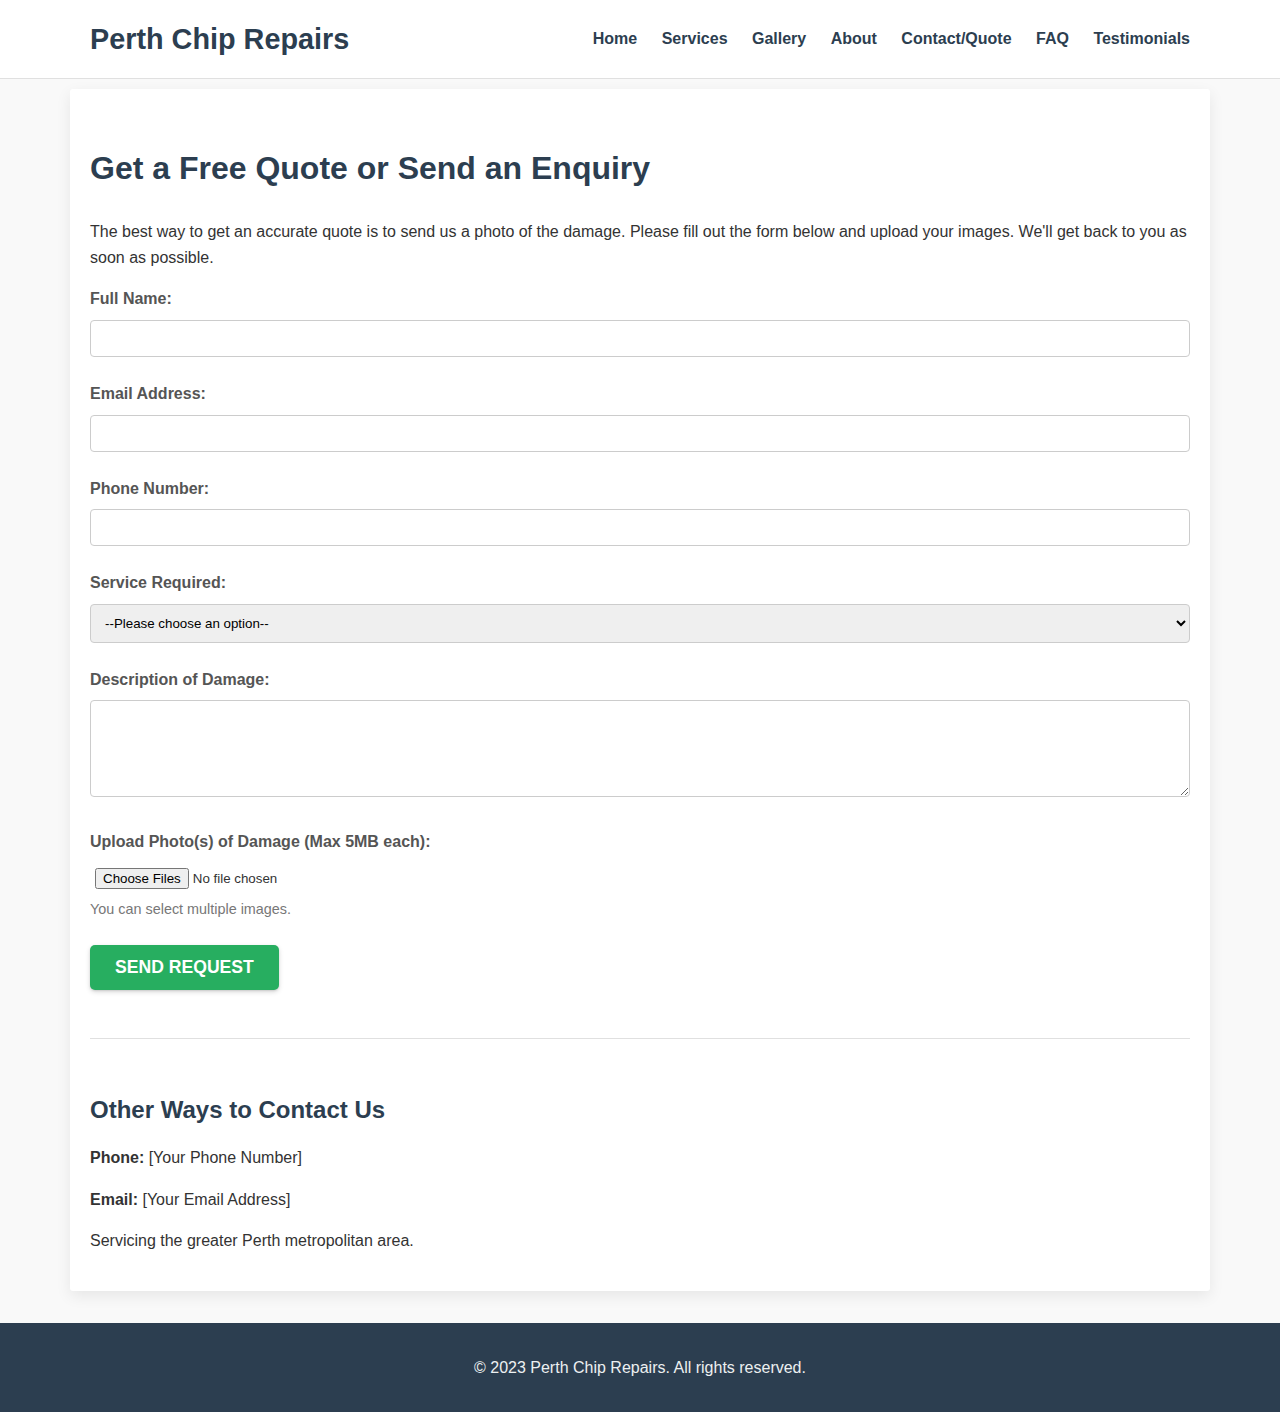
<file: contact.html>
<!DOCTYPE html>
<html lang="en">
<head>
    <meta charset="UTF-8">
    <meta name="viewport" content="width=device-width, initial-scale=1.0">
    <title>Contact & Quote - Perth Chip Repairs</title>
    <link rel="stylesheet" href="style.css">
</head>
<body>
    <header>
        <div class="container">
            <div id="logo">Perth Chip Repairs</div>
            <nav>
                <ul>
                    <li><a href="index.html">Home</a></li>
                    <li><a href="services.html">Services</a></li>
                    <li><a href="gallery.html">Gallery</a></li>
                    <li><a href="about.html">About</a></li>
                    <li><a href="contact.html">Contact/Quote</a></li>
                    <li><a href="faq.html">FAQ</a></li>
                    <li><a href="testimonials.html">Testimonials</a></li>
                </ul>
            </nav>
        </div>
    </header>

    <main class="container">
        <h1>Get a Free Quote or Send an Enquiry</h1>
        <p>The best way to get an accurate quote is to send us a photo of the damage. Please fill out the form below and upload your images. We'll get back to you as soon as possible.</p>

        <form id="quote-form" action="submit-form.php" method="POST" enctype="multipart/form-data">
            <div class="form-group">
                <label for="name">Full Name:</label>
                <input type="text" id="name" name="name" required>
            </div>

            <div class="form-group">
                <label for="email">Email Address:</label>
                <input type="email" id="email" name="email" required>
            </div>

            <div class="form-group">
                <label for="phone">Phone Number:</label>
                <input type="tel" id="phone" name="phone">
            </div>

            <div class="form-group">
                <label for="service-type">Service Required:</label>
                <select id="service-type" name="service-type">
                    <option value="">--Please choose an option--</option>
                    <option value="stone_benchtop">Stone Benchtop Repair</option>
                    <option value="tile_repair">Tile Repair</option>
                    <option value="concrete_repair">Concrete Surface Fix</option>
                    <option value="other">Other (Please describe below)</option>
                </select>
            </div>

            <div class="form-group">
                <label for="message">Description of Damage:</label>
                <textarea id="message" name="message" rows="5" required></textarea>
            </div>

            <div class="form-group">
                <label for="photo-upload">Upload Photo(s) of Damage (Max 5MB each):</label>
                <input type="file" id="photo-upload" name="photo-upload[]" multiple accept="image/*">
                <small>You can select multiple images.</small>
            </div>

            <button type="submit" class="cta-button">Send Request</button>
        </form>

        <div id="contact-details">
            <h2>Other Ways to Contact Us</h2>
            <p><strong>Phone:</strong> [Your Phone Number]</p>
            <p><strong>Email:</strong> [Your Email Address]</p>
            <p>Servicing the greater Perth metropolitan area.</p>
        </div>
    </main>

    <footer>
        <div class="container">
            <p>&copy; 2023 Perth Chip Repairs. All rights reserved.</p>
        </div>
    </footer>

    <script src="app.js"></script>
</body>
</html>
</file>
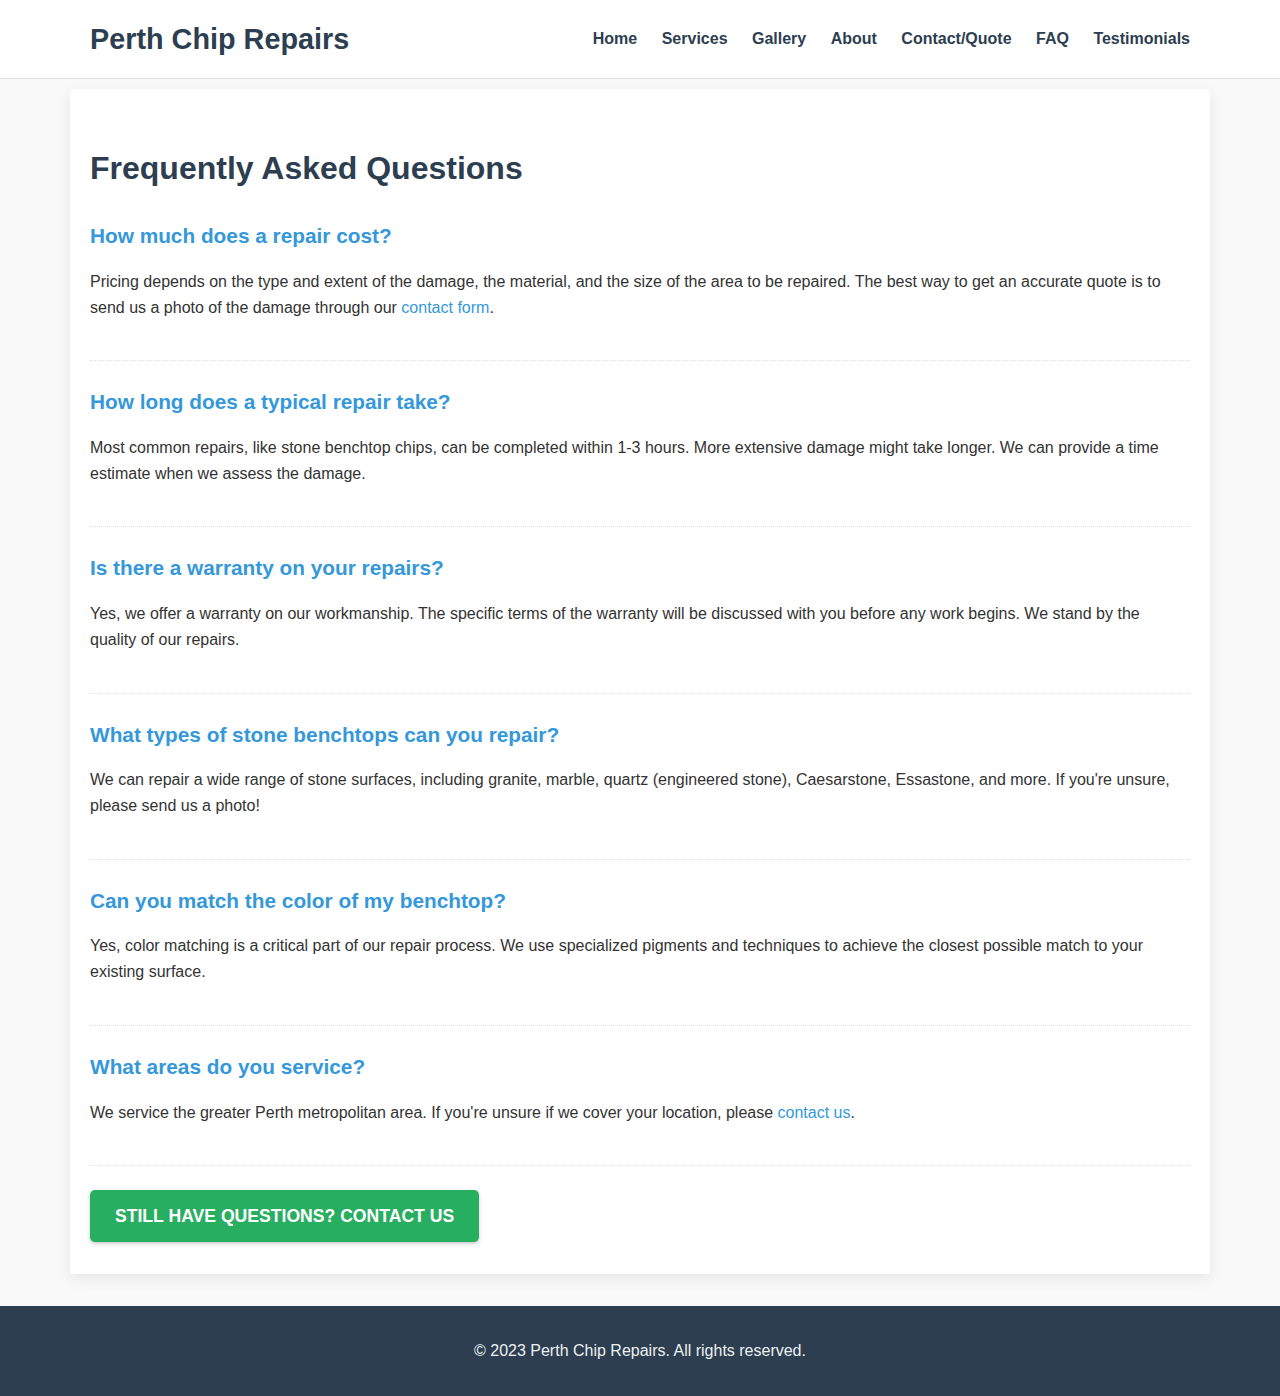
<file: faq.html>
<!DOCTYPE html>
<html lang="en">
<head>
    <meta charset="UTF-8">
    <meta name="viewport" content="width=device-width, initial-scale=1.0">
    <title>FAQ - Perth Chip Repairs</title>
    <link rel="stylesheet" href="style.css">
</head>
<body>
    <header>
        <div class="container">
            <div id="logo">Perth Chip Repairs</div>
            <nav>
                <ul>
                    <li><a href="index.html">Home</a></li>
                    <li><a href="services.html">Services</a></li>
                    <li><a href="gallery.html">Gallery</a></li>
                    <li><a href="about.html">About</a></li>
                    <li><a href="contact.html">Contact/Quote</a></li>
                    <li><a href="faq.html">FAQ</a></li>
                    <li><a href="testimonials.html">Testimonials</a></li>
                </ul>
            </nav>
        </div>
    </header>

    <main class="container">
        <h1>Frequently Asked Questions</h1>

        <div class="faq-item">
            <h2>How much does a repair cost?</h2>
            <p>Pricing depends on the type and extent of the damage, the material, and the size of the area to be repaired. The best way to get an accurate quote is to send us a photo of the damage through our <a href="contact.html">contact form</a>.</p>
        </div>

        <div class="faq-item">
            <h2>How long does a typical repair take?</h2>
            <p>Most common repairs, like stone benchtop chips, can be completed within 1-3 hours. More extensive damage might take longer. We can provide a time estimate when we assess the damage.</p>
        </div>

        <div class="faq-item">
            <h2>Is there a warranty on your repairs?</h2>
            <p>Yes, we offer a warranty on our workmanship. The specific terms of the warranty will be discussed with you before any work begins. We stand by the quality of our repairs.</p>
        </div>

        <div class="faq-item">
            <h2>What types of stone benchtops can you repair?</h2>
            <p>We can repair a wide range of stone surfaces, including granite, marble, quartz (engineered stone), Caesarstone, Essastone, and more. If you're unsure, please send us a photo!</p>
        </div>

        <div class="faq-item">
            <h2>Can you match the color of my benchtop?</h2>
            <p>Yes, color matching is a critical part of our repair process. We use specialized pigments and techniques to achieve the closest possible match to your existing surface.</p>
        </div>

        <div class="faq-item">
            <h2>What areas do you service?</h2>
            <p>We service the greater Perth metropolitan area. If you're unsure if we cover your location, please <a href="contact.html">contact us</a>.</p>
        </div>

        <a href="contact.html" class="cta-button">Still have questions? Contact Us</a>
    </main>

    <footer>
        <div class="container">
            <p>&copy; 2023 Perth Chip Repairs. All rights reserved.</p>
        </div>
    </footer>

    <script src="app.js"></script>
</body>
</html>
</file>
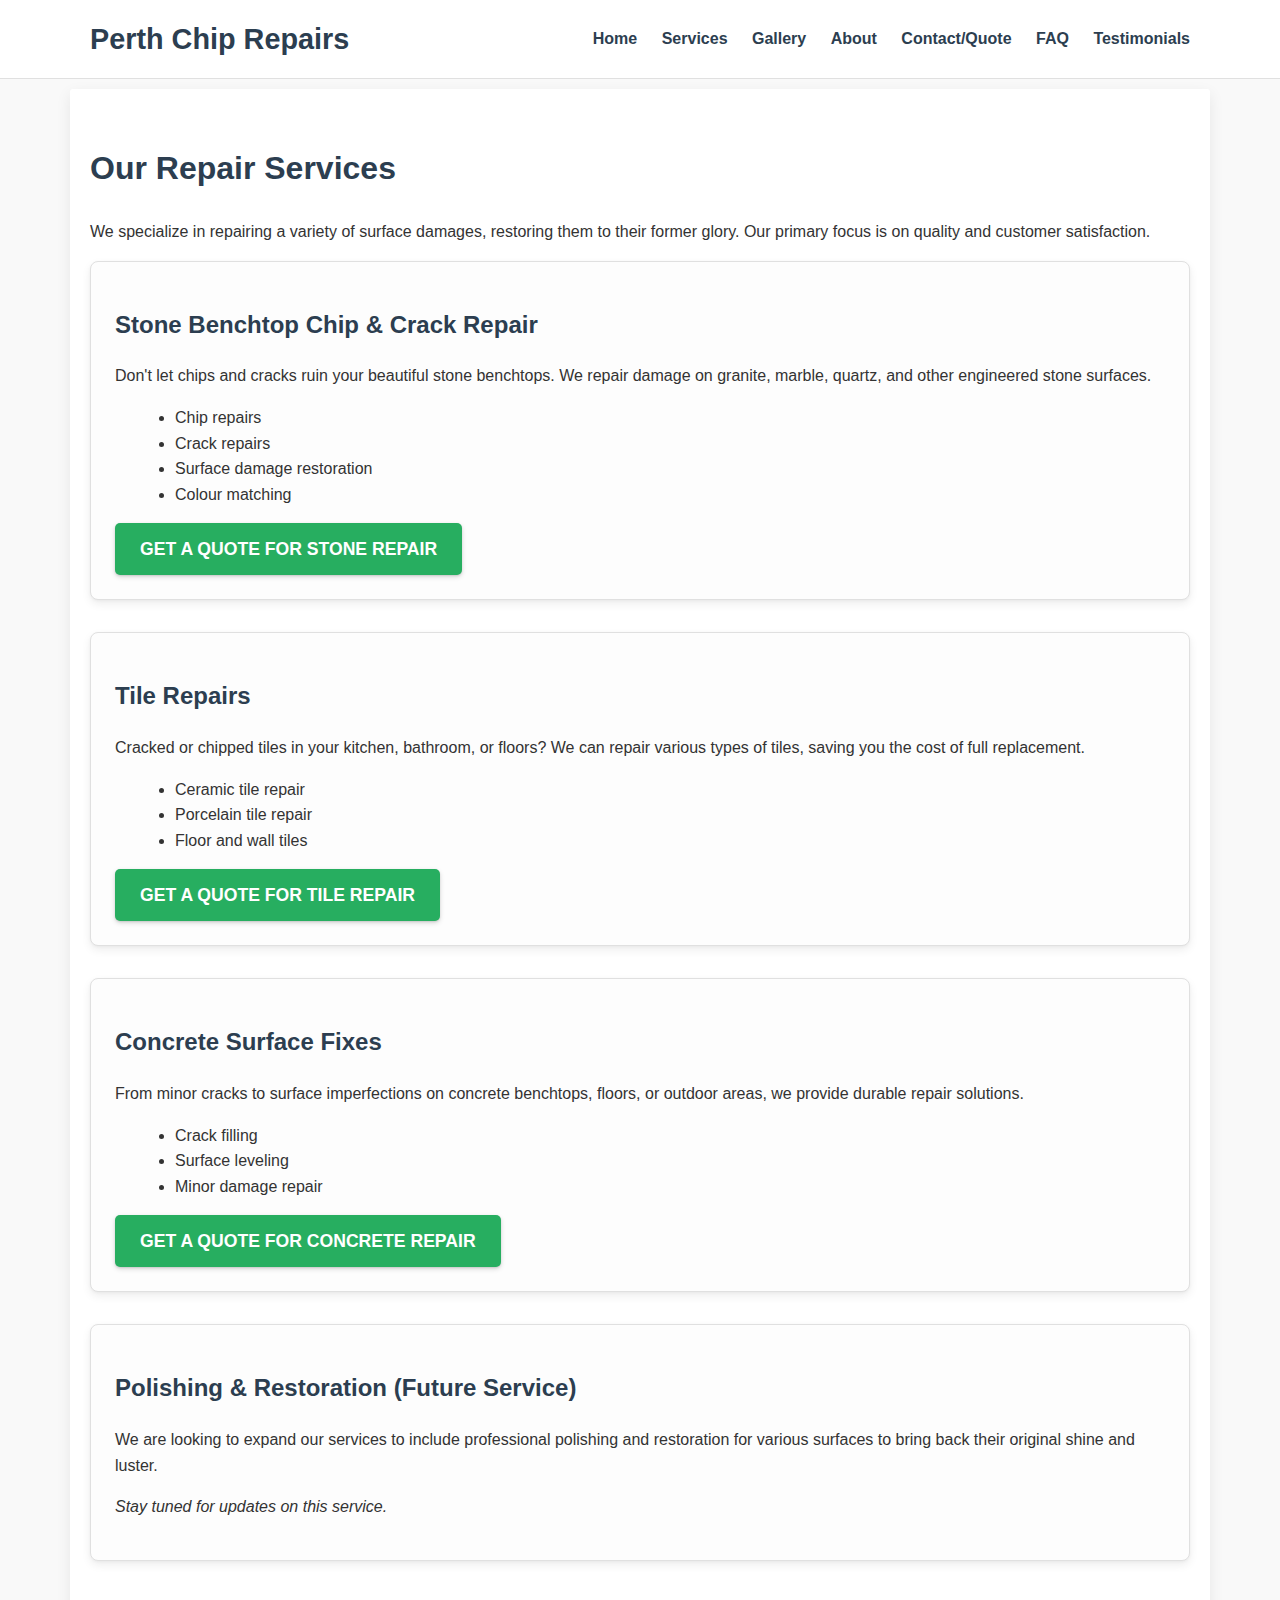
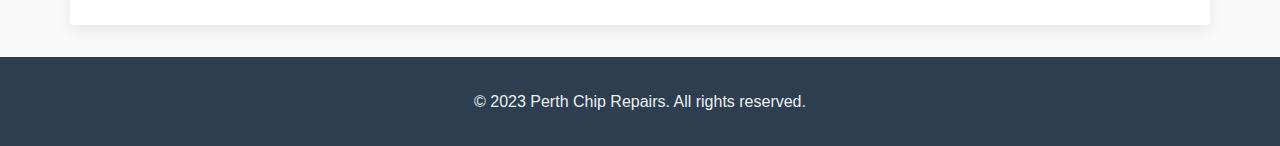
<file: services.html>
<!DOCTYPE html>
<html lang="en">
<head>
    <meta charset="UTF-8">
    <meta name="viewport" content="width=device-width, initial-scale=1.0">
    <title>Our Services - Perth Chip Repairs</title>
    <link rel="stylesheet" href="style.css">
</head>
<body>
    <header>
        <div class="container">
            <div id="logo">Perth Chip Repairs</div>
            <nav>
                <ul>
                    <li><a href="index.html">Home</a></li>
                    <li><a href="services.html">Services</a></li>
                    <li><a href="gallery.html">Gallery</a></li>
                    <li><a href="about.html">About</a></li>
                    <li><a href="contact.html">Contact/Quote</a></li>
                    <li><a href="faq.html">FAQ</a></li>
                    <li><a href="testimonials.html">Testimonials</a></li>
                </ul>
            </nav>
        </div>
    </header>

    <main class="container">
        <h1>Our Repair Services</h1>
        <p>We specialize in repairing a variety of surface damages, restoring them to their former glory. Our primary focus is on quality and customer satisfaction.</p>

        <section id="stone-benchtop-repairs">
            <h2>Stone Benchtop Chip & Crack Repair</h2>
            <p>Don't let chips and cracks ruin your beautiful stone benchtops. We repair damage on granite, marble, quartz, and other engineered stone surfaces.</p>
            <ul>
                <li>Chip repairs</li>
                <li>Crack repairs</li>
                <li>Surface damage restoration</li>
                <li>Colour matching</li>
            </ul>
            <a href="contact.html?service=stone" class="cta-button">Get a Quote for Stone Repair</a>
        </section>

        <section id="tile-repairs">
            <h2>Tile Repairs</h2>
            <p>Cracked or chipped tiles in your kitchen, bathroom, or floors? We can repair various types of tiles, saving you the cost of full replacement.</p>
            <ul>
                <li>Ceramic tile repair</li>
                <li>Porcelain tile repair</li>
                <li>Floor and wall tiles</li>
            </ul>
            <a href="contact.html?service=tile" class="cta-button">Get a Quote for Tile Repair</a>
        </section>

        <section id="concrete-surface-fixes">
            <h2>Concrete Surface Fixes</h2>
            <p>From minor cracks to surface imperfections on concrete benchtops, floors, or outdoor areas, we provide durable repair solutions.</p>
            <ul>
                <li>Crack filling</li>
                <li>Surface leveling</li>
                <li>Minor damage repair</li>
            </ul>
            <a href="contact.html?service=concrete" class="cta-button">Get a Quote for Concrete Repair</a>
        </section>

        <section id="polishing-restoration">
            <h2>Polishing & Restoration (Future Service)</h2>
            <p>We are looking to expand our services to include professional polishing and restoration for various surfaces to bring back their original shine and luster.</p>
            <p><em>Stay tuned for updates on this service.</em></p>
        </section>
    </main>

    <footer>
        <div class="container">
            <p>&copy; 2023 Perth Chip Repairs. All rights reserved.</p>
        </div>
    </footer>

    <script src="app.js"></script>
</body>
</html>
</file>
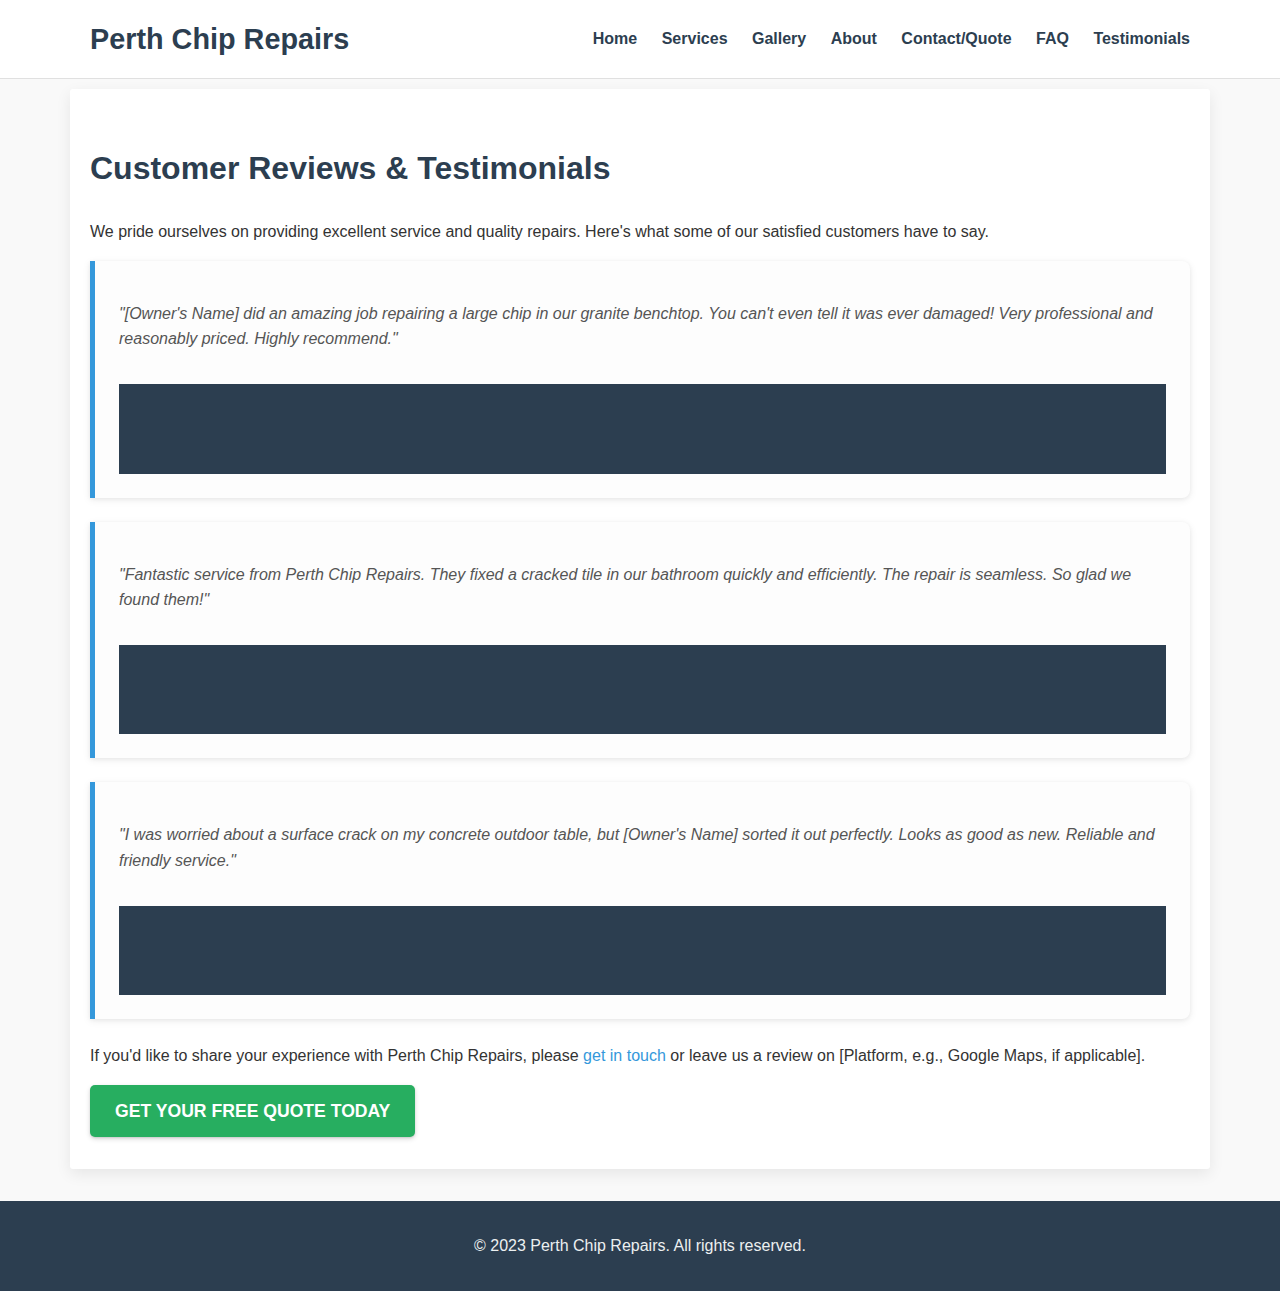
<file: testimonials.html>
<!DOCTYPE html>
<html lang="en">
<head>
    <meta charset="UTF-8">
    <meta name="viewport" content="width=device-width, initial-scale=1.0">
    <title>Testimonials - Perth Chip Repairs</title>
    <link rel="stylesheet" href="style.css">
</head>
<body>
    <header>
        <div class="container">
            <div id="logo">Perth Chip Repairs</div>
            <nav>
                <ul>
                    <li><a href="index.html">Home</a></li>
                    <li><a href="services.html">Services</a></li>
                    <li><a href="gallery.html">Gallery</a></li>
                    <li><a href="about.html">About</a></li>
                    <li><a href="contact.html">Contact/Quote</a></li>
                    <li><a href="faq.html">FAQ</a></li>
                    <li><a href="testimonials.html">Testimonials</a></li>
                </ul>
            </nav>
        </div>
    </header>

    <main class="container">
        <h1>Customer Reviews & Testimonials</h1>
        <p>We pride ourselves on providing excellent service and quality repairs. Here's what some of our satisfied customers have to say.</p>

        <div class="testimonial-item">
            <blockquote>
                <p>"[Owner's Name] did an amazing job repairing a large chip in our granite benchtop. You can't even tell it was ever damaged! Very professional and reasonably priced. Highly recommend."</p>
                <footer>- [Customer Name], [Suburb]</footer>
            </blockquote>
        </div>

        <div class="testimonial-item">
            <blockquote>
                <p>"Fantastic service from Perth Chip Repairs. They fixed a cracked tile in our bathroom quickly and efficiently. The repair is seamless. So glad we found them!"</p>
                <footer>- [Customer Name], [Suburb]</footer>
            </blockquote>
        </div>

        <div class="testimonial-item">
            <blockquote>
                <p>"I was worried about a surface crack on my concrete outdoor table, but [Owner's Name] sorted it out perfectly. Looks as good as new. Reliable and friendly service."</p>
                <footer>- [Customer Name], [Suburb]</footer>
            </blockquote>
        </div>

        <!-- Add more testimonials as provided -->

        <p>If you'd like to share your experience with Perth Chip Repairs, please <a href="contact.html">get in touch</a> or leave us a review on [Platform, e.g., Google Maps, if applicable].</p>

        <a href="contact.html" class="cta-button">Get Your Free Quote Today</a>
    </main>

    <footer>
        <div class="container">
            <p>&copy; 2023 Perth Chip Repairs. All rights reserved.</p>
        </div>
    </footer>

    <script src="app.js"></script>
</body>
</html>
</file>
<file: style.css>
/* Global Resets & Basic Styling */
body, html {
    margin: 0;
    padding: 0;
    font-family: 'Arial', sans-serif; /* Simple, clean font */
    font-size: 16px;
    line-height: 1.6;
    color: #333; /* Dark grey for text */
    background-color: #f9f9f9; /* Light grey background */
}

.container {
    width: 90%;
    max-width: 1100px;
    margin: auto;
    overflow: hidden; /* Clear floats */
    padding: 0 20px;
}

h1, h2, h3 {
    color: #2c3e50; /* Charcoal */
    margin-bottom: 0.8em;
}

p {
    margin-bottom: 1em;
}

a {
    color: #3498db; /* Primary blue accent */
    text-decoration: none;
}

a:hover {
    color: #2980b9; /* Darker blue on hover */
}

img {
    max-width: 100%;
    height: auto;
}

/* Header & Navigation */
header {
    background: #ffffff; /* White header */
    color: #2c3e50; /* Charcoal text */
    padding: 1em 0;
    border-bottom: 1px solid #e0e0e0; /* Light border */
    position: sticky;
    top: 0;
    z-index: 1000;
}

header .container {
    display: flex;
    justify-content: space-between;
    align-items: center;
}

#logo {
    font-size: 1.8em;
    font-weight: bold;
    color: #2c3e50; /* Charcoal */
}

header nav ul {
    padding: 0;
    list-style: none;
    margin: 0;
}

header nav ul li {
    display: inline;
    margin-left: 20px;
}

header nav ul li a {
    color: #2c3e50;
    font-weight: bold;
}

header nav ul li a:hover, header nav ul li a.active {
    color: #3498db; /* Blue accent for hover/active */
}

/* Hero Section (Homepage) */
#hero {
    /* background: #2c3e50; */ /* Original solid background, will be replaced by parallax image */
    color: #ffffff; /* White text */
    padding: 6em 0; /* Increased padding for better parallax visibility */
    text-align: center;
    position: relative; /* Needed for potential pseudo-elements or JS positioning */
    overflow: hidden; /* Ensures no pseudo-elements spill out if used */
}

/* Parallax Background Image - CSS only attempt */
/* This is a simple approach. A more robust JS solution might be needed for wider compatibility or more complex effects. */
#hero::before {
    content: "";
    position: absolute;
    top: 0;
    left: 0;
    right: 0;
    bottom: 0;
    background-image: url('https://via.placeholder.com/1920x1080/2c3e50/ffffff?text=Parallax+Background'); /* Placeholder Image */
    background-size: cover;
    background-position: center center;
    background-attachment: fixed; /* This is the key for simple parallax */
    z-index: -1; /* Place it behind the content */
    /* Brightness/contrast filter to ensure text readability */
    filter: brightness(0.6) contrast(1.1);
}

/* On mobile, background-attachment: fixed can be janky. Default to scroll. */
@media (max-width: 768px) {
    #hero::before {
        background-attachment: scroll;
    }
}

#hero .container { /* Ensure content is above the pseudo-element */
    position: relative;
    z-index: 1;
}

#hero h1 {
    font-size: 2.8em;
    margin-bottom: 0.5em;
    color: #ffffff;
}

#hero p {
    font-size: 1.2em;
    margin-bottom: 1.5em;
}

.carousel-placeholder {
    background: #34495e; /* Darker charcoal for placeholder */
    color: #ecf0f1;
    padding: 3em;
    margin: 2em auto;
    border: 2px dashed #95a5a6;
    max-width: 70%;
}

/* Call to Action (CTA) Buttons */
.cta-button, button[type="submit"] {
    display: inline-block;
    background: #27ae60; /* Green accent */
    color: #ffffff;
    padding: 12px 25px;
    font-size: 1.1em;
    font-weight: bold;
    border-radius: 5px;
    text-transform: uppercase;
    border: none;
    cursor: pointer;
    box-shadow: 0 2px 5px rgba(0,0,0,0.15), 0 1px 2px rgba(0,0,0,0.1); /* Subtle layered shadow */
    transition: background-color 0.3s ease, transform 0.1s ease, box-shadow 0.2s ease;
}

.cta-button:hover, button[type="submit"]:hover {
    background: #229954; /* Darker green */
    color: #ffffff;
    transform: translateY(-1px); /* Slight lift on hover */
    box-shadow: 0 4px 8px rgba(0,0,0,0.2), 0 2px 4px rgba(0,0,0,0.15); /* Enhanced shadow on hover */
}
.cta-button:active, button[type="submit"]:active {
    transform: translateY(0px); /* Pressed down */
    box-shadow: 0 1px 3px rgba(0,0,0,0.2); /* Smaller shadow when pressed */
}

.cta-button-secondary {
    display: inline-block;
    background: #3498db; /* Blue accent */
    color: #ffffff;
    padding: 10px 20px;
    border-radius: 5px;
    box-shadow: 0 2px 5px rgba(0,0,0,0.15), 0 1px 2px rgba(0,0,0,0.1);
    transition: background-color 0.3s ease, transform 0.1s ease, box-shadow 0.2s ease;
}

.cta-button-secondary:hover {
    background: #2980b9; /* Darker blue */
    color: #ffffff;
    transform: translateY(-1px);
    box-shadow: 0 4px 8px rgba(0,0,0,0.2), 0 2px 4px rgba(0,0,0,0.15);
}
.cta-button-secondary:active {
    transform: translateY(0px);
    box-shadow: 0 1px 3px rgba(0,0,0,0.2);
}


/* Main Content Area */
main.container {
    padding-top: 2em;
    padding-bottom: 2em;
    background: #ffffff;
    margin-top: 10px; /* if header is sticky and has border */
    margin-bottom: 10px;
    border-radius: 3px; /* Slightly rounded corners for the main content block */
    box-shadow: 0 5px 15px rgba(0,0,0,0.08); /* Softer, more spread out shadow */
}

/* Services Section */
#intro-services {
    padding: 2em 0;
    text-align: center;
    background: #ecf0f1; /* Light grey */
}
#intro-services h2{
    margin-bottom: 1em;
}
.service-summary {
    display: flex;
    justify-content: space-around;
    margin-bottom: 1.5em;
}
.service-summary div {
    padding: 1em;
    background: #ffffff;
    border: 1px solid #e0e0e0;
    border-radius: 8px; /* Slightly more pronounced radius */
    width: 30%;
    box-shadow: 0 3px 6px rgba(0,0,0,0.08), 0 1px 3px rgba(0,0,0,0.05);
    transition: transform 0.2s ease, box-shadow 0.2s ease;
}
.service-summary div:hover {
    transform: translateY(-3px);
    box-shadow: 0 6px 12px rgba(0,0,0,0.1), 0 3px 6px rgba(0,0,0,0.08);
}

/* Services Page Specifics */
#stone-benchtop-repairs, #tile-repairs, #concrete-surface-fixes, #polishing-restoration {
    margin-bottom: 2em;
    padding: 1.5em;
    border: 1px solid #e0e0e0; /* Keep a light border for definition */
    border-radius: 8px;
    background: #fdfdfd; /* Slightly off-white */
    box-shadow: 0 4px 10px rgba(0,0,0,0.07), 0 1px 3px rgba(0,0,0,0.04);
}
#stone-benchtop-repairs ul, #tile-repairs ul, #concrete-surface-fixes ul {
    list-style: disc;
    margin-left: 20px;
}

/* Gallery Page */
.gallery-grid {
    display: grid;
    grid-template-columns: repeat(auto-fit, minmax(250px, 1fr));
    gap: 1em;
    margin-bottom: 2em;
}
.gallery-item {
    border: 1px solid #e0e0e0;
    padding: 0.5em;
    text-align: center;
    background: #ffffff;
    border-radius: 8px;
    box-shadow: 0 3px 6px rgba(0,0,0,0.1);
    transition: transform 0.2s ease, box-shadow 0.2s ease;
}
.gallery-item:hover {
    transform: scale(1.03); /* Slight zoom on hover */
    box-shadow: 0 6px 12px rgba(0,0,0,0.15), 0 3px 6px rgba(0,0,0,0.1);
}
.gallery-item img {
    border-radius: 6px; /* Rounded corners for the image inside */
    display: block;
    width: 100%;
    height: 200px; /* Fixed height for consistency */
    object-fit: cover; /* Crop images to fit */
    margin-bottom: 0.5em;
    background: #ccc; /* Placeholder background */
}

/* About Page */
#owner-intro .owner-image { /* Changed from img to .owner-image class */
    border-radius: 5px;
    border: 3px solid #e0e0e0;
    max-width: 300px;
    margin-top: 20px;
    display: block; /* if it needs to be centered or have margin auto */
    margin-left: auto; /* Example: centering if it's a block */
    margin-right: auto; /* Example: centering if it's a block */
}
#our-commitment ul {
    list-style: none;
    padding: 0;
}
#our-commitment ul li {
    padding: 0.5em 0 0.5em 25px;
    position: relative;
    margin-bottom: 0.5em;
}
#our-commitment ul li::before {
    content: '✔'; /* Checkmark */
    position: absolute;
    left: 0;
    color: #27ae60; /* Green accent */
    font-weight: bold;
}


/* Contact Form */
#quote-form .form-group {
    margin-bottom: 1.5em;
}
#quote-form label {
    display: block;
    margin-bottom: 0.5em;
    font-weight: bold;
    color: #555;
}
#quote-form input[type="text"],
#quote-form input[type="email"],
#quote-form input[type="tel"],
#quote-form select,
#quote-form textarea {
    width: 100%;
    padding: 10px;
    border: 1px solid #ccc;
    border-radius: 4px;
    box-sizing: border-box; /* Important for 100% width */
}
#quote-form input[type="file"] {
    padding: 5px;
}
#quote-form small {
    display: block;
    margin-top: 0.3em;
    font-size: 0.9em;
    color: #777;
}
#contact-details {
    margin-top: 3em;
    padding-top: 2em;
    border-top: 1px solid #e0e0e0;
}
#contact-details h2 {
    margin-bottom: 0.5em;
}
#contact-details p {
    margin-bottom: 0.3em;
}


/* FAQ Page */
.faq-item {
    margin-bottom: 1.5em;
    padding-bottom: 1.5em;
    border-bottom: 1px dotted #e0e0e0;
}
.faq-item:last-child {
    border-bottom: none;
}
.faq-item h2 {
    font-size: 1.3em;
    color: #3498db; /* Blue for questions */
}

/* Testimonials Page */
.testimonial-item {
    background: #fdfdfd; /* Slightly whiter than page background */
    border-left: 5px solid #3498db; /* Blue accent border */
    padding: 1.5em;
    margin-bottom: 1.5em;
    border-radius: 0 8px 8px 0; /* Match other border radii */
    box-shadow: 0 2px 8px rgba(0,0,0,0.07), 0 1px 4px rgba(0,0,0,0.05);
}
.testimonial-item blockquote {
    margin: 0;
    padding: 0;
}
.testimonial-item blockquote p {
    font-style: italic;
    color: #555;
    margin-bottom: 0.5em;
}
.testimonial-item footer {
    text-align: right;
    font-weight: bold;
    color: #2c3e50; /* Charcoal */
}

/* Footer */
footer {
    background: #2c3e50; /* Charcoal */
    color: #ecf0f1; /* Light grey text */
    text-align: center;
    padding: 2em 0;
    margin-top: 2em;
}
footer p {
    margin: 0;
}

/* Mobile Responsiveness */
@media (max-width: 768px) {
    header .container {
        flex-direction: column;
        text-align: center;
    }
    #logo {
        margin-bottom: 0.5em;
    }
    header nav ul {
        text-align: center;
    }
    header nav ul li {
        display: block;
        margin: 10px 0;
    }

    #hero h1 {
        font-size: 2em;
    }
    #hero p {
        font-size: 1em;
    }
    .carousel-placeholder {
        max-width: 90%;
        padding: 2em;
    }

    .service-summary {
        flex-direction: column;
    }
    .service-summary div {
        width: 100%;
        margin-bottom: 1em;
    }
    .service-summary div:last-child {
        margin-bottom: 0;
    }

    .gallery-grid {
        grid-template-columns: repeat(auto-fit, minmax(200px, 1fr)); /* Smaller items on mobile */
    }
    .gallery-item img {
        height: 150px;
    }

    /* Fixed CTA for Mobile - Example */
    /* This would require JavaScript to toggle visibility or a more complex CSS setup */
    /* For now, ensure CTAs are easily tappable */
    .cta-button, button[type="submit"] {
        padding: 15px 20px; /* Larger tap target */
        width: 100%;
        box-sizing: border-box;
        margin-top: 10px;
    }
    .cta-button-secondary {
        padding: 12px 18px;
        width: 100%;
        box-sizing: border-box;
        margin-top: 10px;
    }
    main.container .cta-button, main.container button[type="submit"], main.container .cta-button-secondary {
        /* Specificity for main content buttons if needed, but above should cover */
    }

    /* Make form elements full width for easier use */
    #quote-form input[type="text"],
    #quote-form input[type="email"],
    #quote-form input[type="tel"],
    #quote-form select,
    #quote-form textarea {
        font-size: 16px; /* Prevent iOS zoom on focus */
    }
}

/* Placeholder for fixed mobile CTA - if implemented with JS */
/*
.fixed-mobile-cta {
    display: none; // Hidden by default
    position: fixed;
    bottom: 0;
    left: 0;
    width: 100%;
    background: #27ae60;
    color: white;
    text-align: center;
    padding: 1em;
    z-index: 1001; // Above header
    box-shadow: 0 -2px 5px rgba(0,0,0,0.2);
}
@media (max-width: 768px) {
    .fixed-mobile-cta {
        display: block; // Show on mobile
    }
    body {
        padding-bottom: 60px; // Ensure content isn't hidden by fixed CTA
    }
}
*/
</file>
